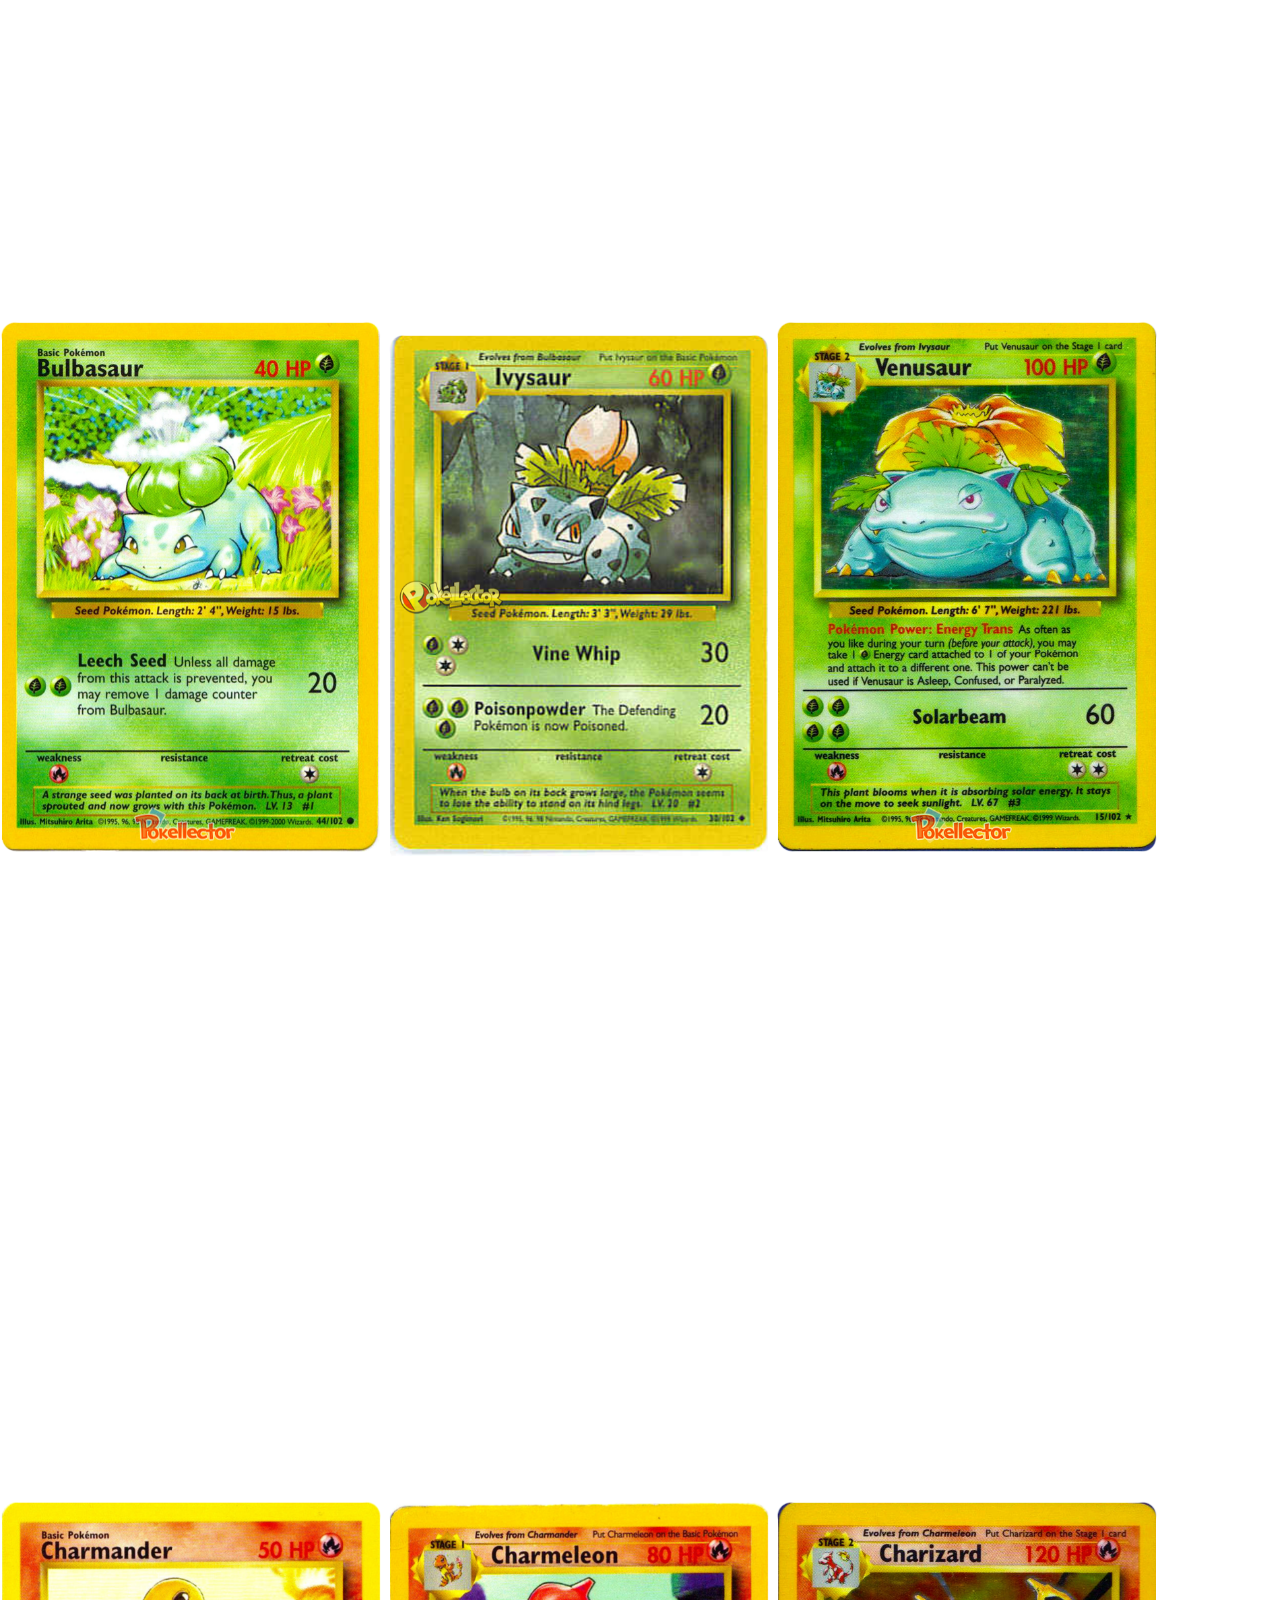
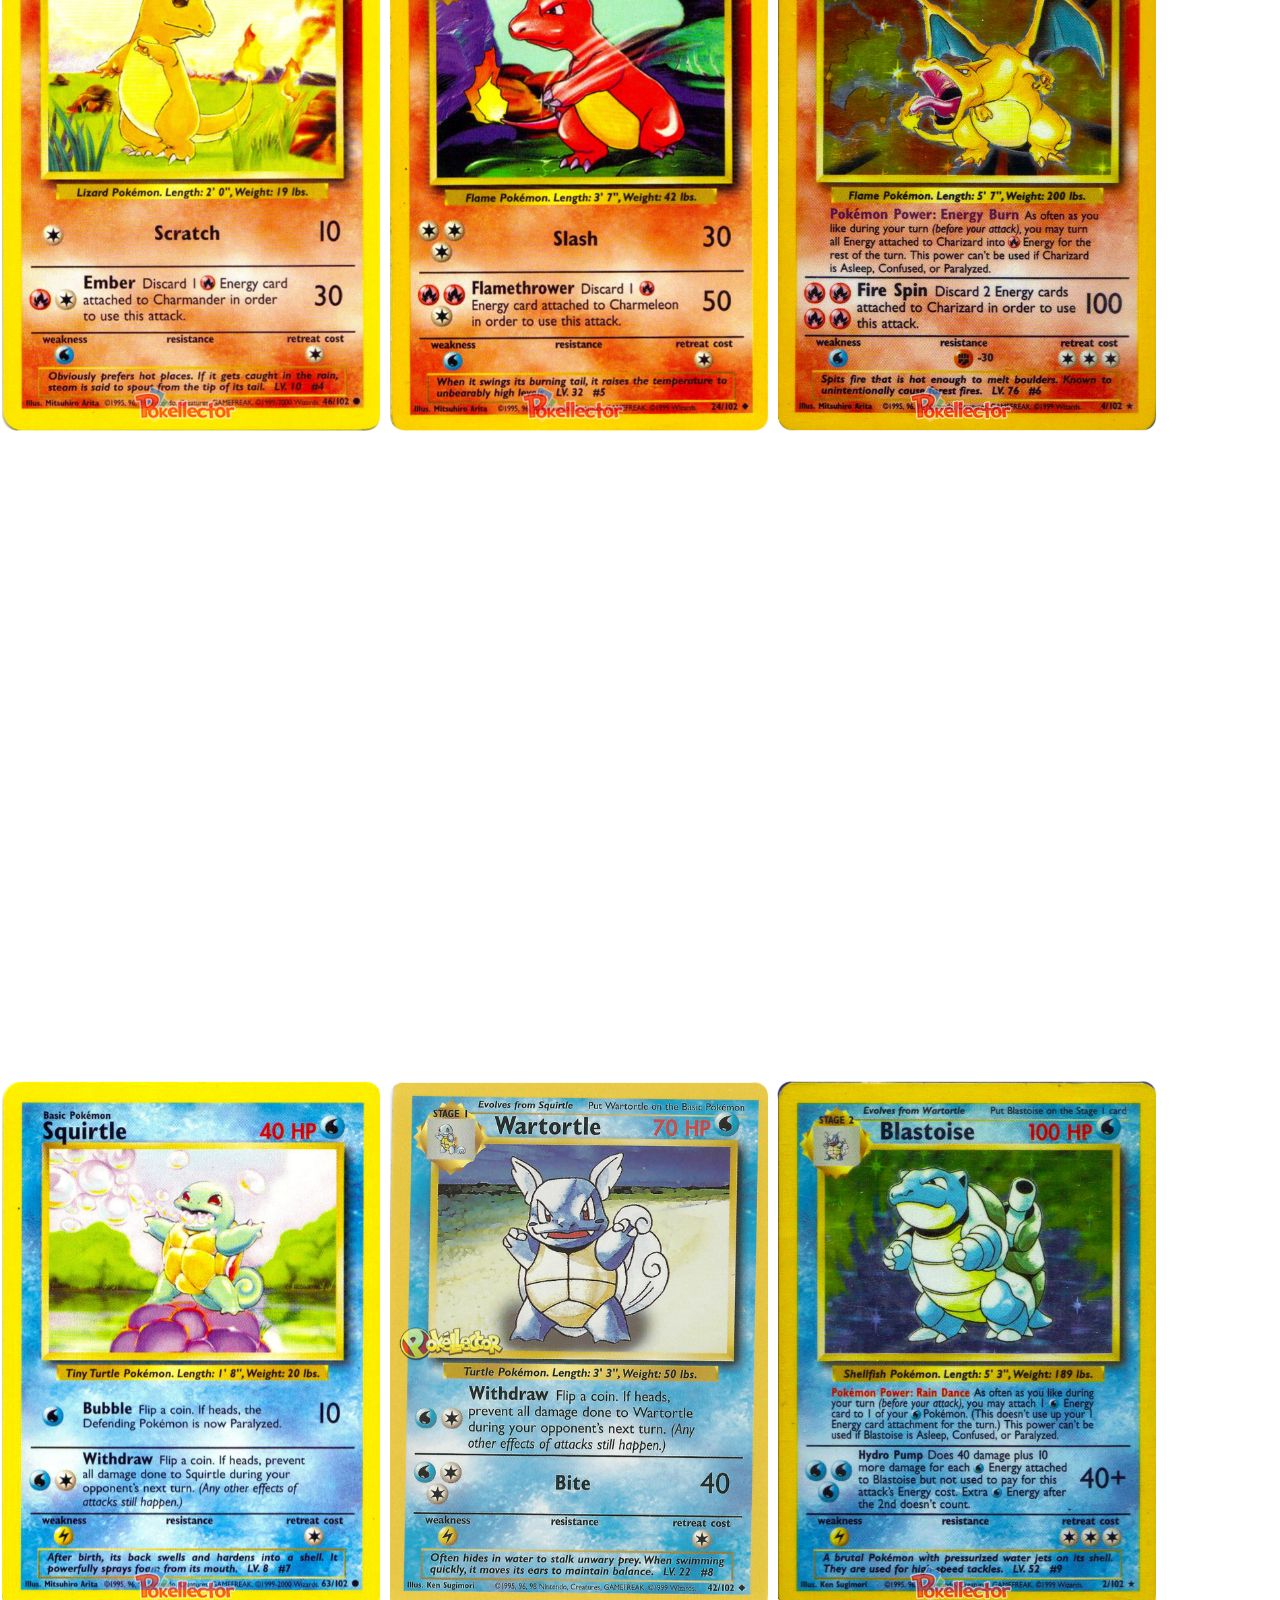
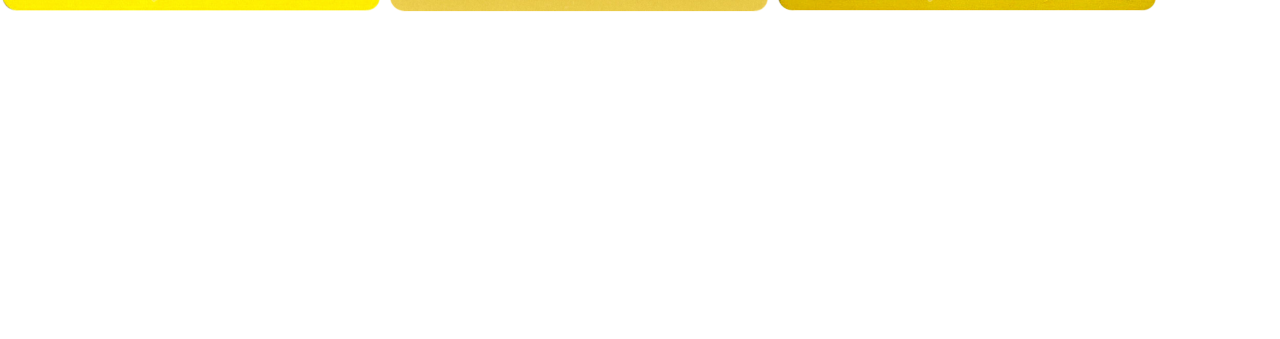
<file: index.html>
<!DOCTYPE html>
<html lang="en">
<head>
    <meta charset="UTF-8">
    <meta name="viewport" content="width=device-width, initial-scale=1.0">
    <title>Pokemon</title>
    <link rel="stylesheet" href="styles.css" />
</head>
<body>
    <div>
        <img src="bulbasaur.png" class="layer3" />
        <img src="ivysaur.png" class="layer2" />
        <img src="venusaur.png" class="layer1" />
        <img src="charmander.png" class="layer3" />
        <img src="charmeleon.png" class="layer2" />
        <img src="charizard.png" class="layer1" />
        <img src="squirtle.png" class="layer3" />
        <img src="wartortle.png" class="layer2" />
        <img src="blastoise.png" class="layer1" />
    </div>
</body>
</html>
</file>
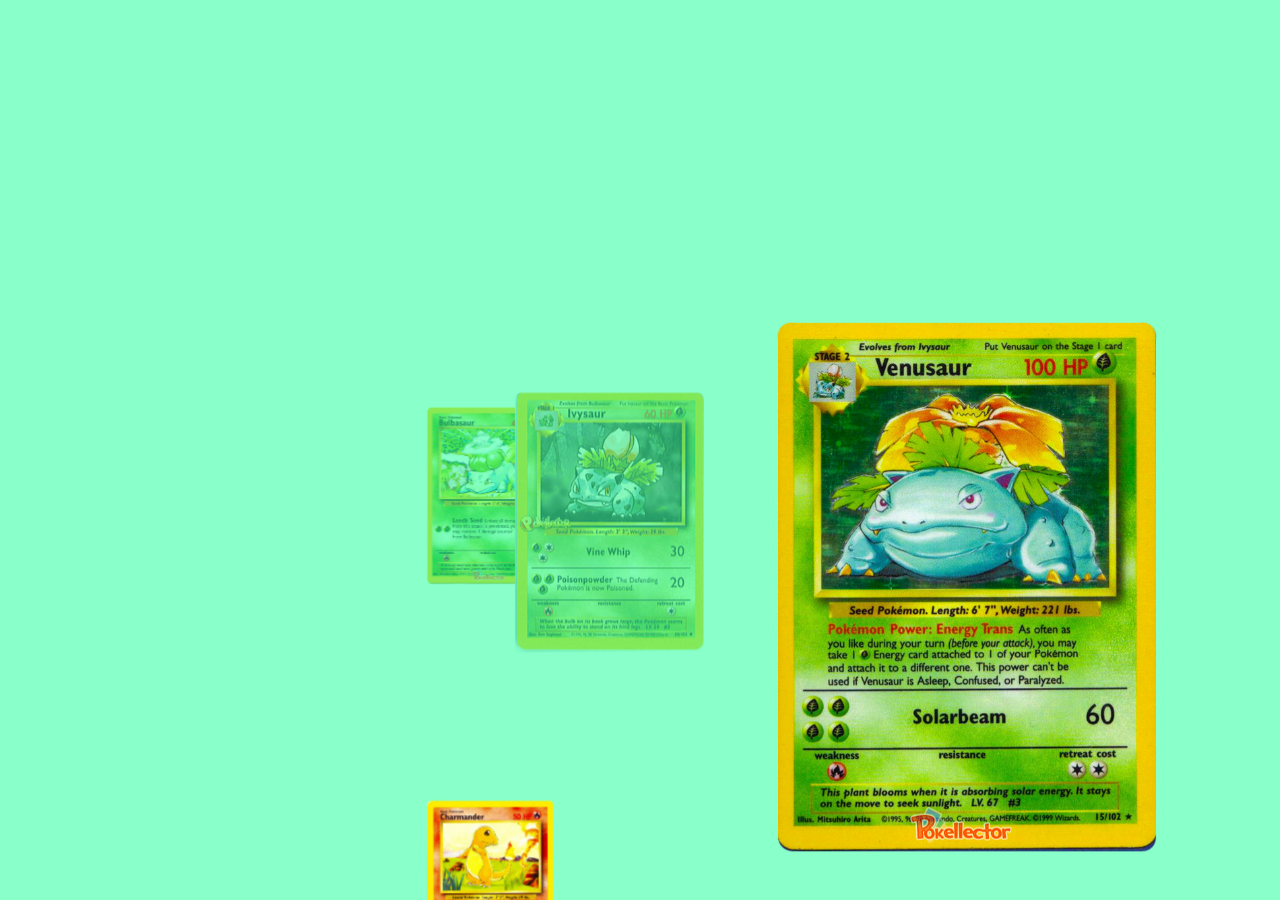
<file: background-broken.html>
<!DOCTYPE html>
<html lang="en">
<head>
    <meta charset="UTF-8">
    <meta name="viewport" content="width=device-width, initial-scale=1.0">
    <title>Broken Firefox</title>
    <link rel="stylesheet" href="styles.css" />
</head>
<body>
    <div class="parallax-parent">
        <div class="parallax-group green-background">
            <img src="bulbasaur.png" class="layer3" />
            <img src="ivysaur.png" class="layer2" />
            <img src="venusaur.png" class="layer1" />
        </div>
        <div class="parallax-group red-background">
            <img src="charmander.png" class="layer3" />
            <img src="charmeleon.png" class="layer2" />
            <img src="charizard.png" class="layer1" />
        </div>
        <div class="parallax-group blue-background">
            <img src="squirtle.png" class="layer3" />
            <img src="wartortle.png" class="layer2" />
            <img src="blastoise.png" class="layer1" />
        </div>
    </div>
</body>
</html>
</file>
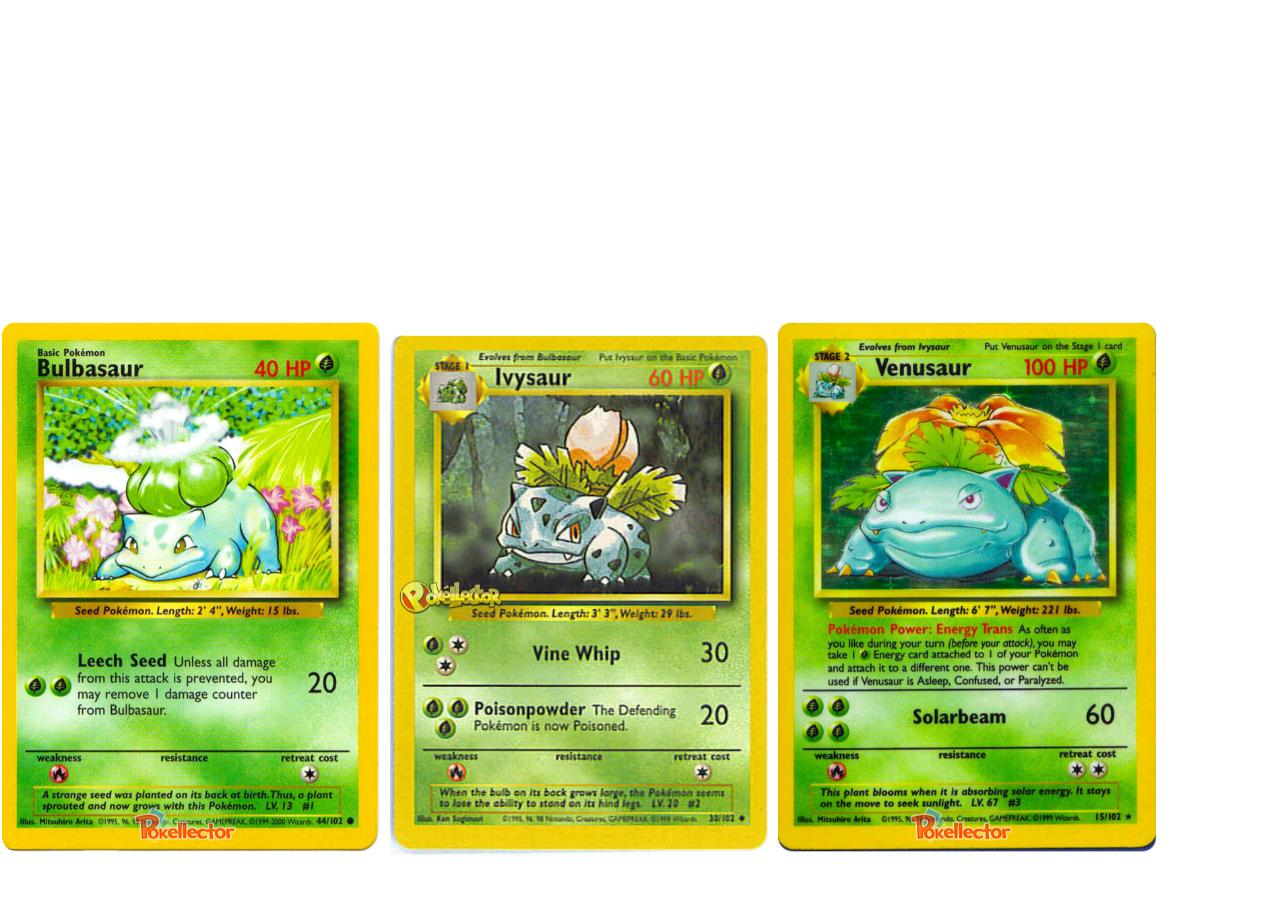
<file: firefox-broken.html>
<!DOCTYPE html>
<html lang="en">
<head>
    <meta charset="UTF-8">
    <meta name="viewport" content="width=device-width, initial-scale=1.0">
    <title>Broken Firefox</title>
    <link rel="stylesheet" href="styles.css" />
</head>
<body>
    <div class="parallax-parent">
        <div>
            <img src="bulbasaur.png" class="layer3" />
            <img src="ivysaur.png" class="layer2" />
            <img src="venusaur.png" class="layer1" />
        </div>
        <div>
            <img src="charmander.png" class="layer3" />
            <img src="charmeleon.png" class="layer2" />
            <img src="charizard.png" class="layer1" />
        </div>
        <div>
            <img src="squirtle.png" class="layer3" />
            <img src="wartortle.png" class="layer2" />
            <img src="blastoise.png" class="layer1" />
        </div>
    </div>
</body>
</html>
</file>
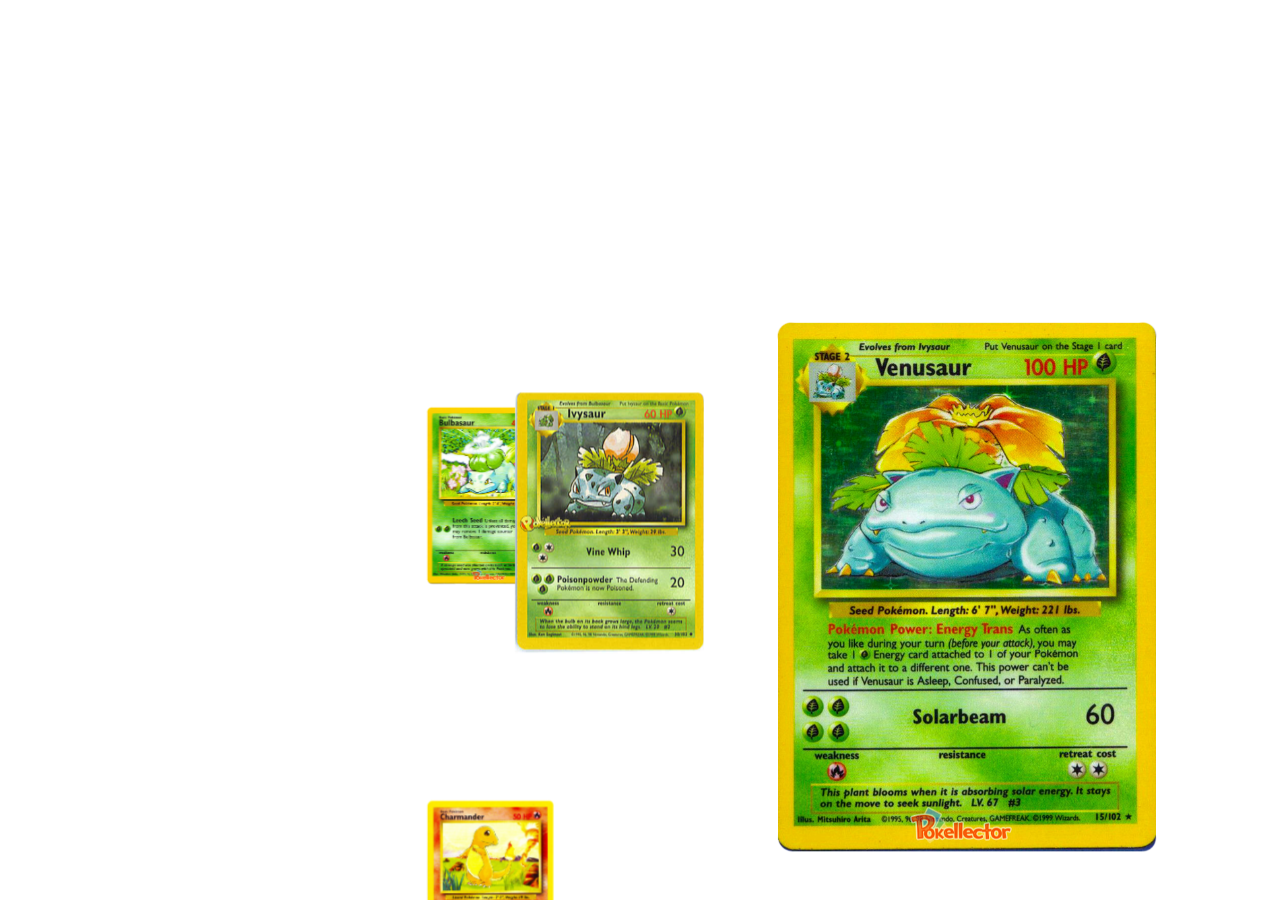
<file: firefox-fixed.html>
<!DOCTYPE html>
<html lang="en">
<head>
    <meta charset="UTF-8">
    <meta name="viewport" content="width=device-width, initial-scale=1.0">
    <title>Broken Firefox</title>
    <link rel="stylesheet" href="styles.css" />
</head>
<body>
    <div class="parallax-parent">
        <div class="parallax-group">
            <img src="bulbasaur.png" class="layer3" />
            <img src="ivysaur.png" class="layer2" />
            <img src="venusaur.png" class="layer1" />
        </div>
        <div class="parallax-group">
            <img src="charmander.png" class="layer3" />
            <img src="charmeleon.png" class="layer2" />
            <img src="charizard.png" class="layer1" />
        </div>
        <div class="parallax-group">
            <img src="squirtle.png" class="layer3" />
            <img src="wartortle.png" class="layer2" />
            <img src="blastoise.png" class="layer1" />
        </div>
    </div>
</body>
</html>
</file>
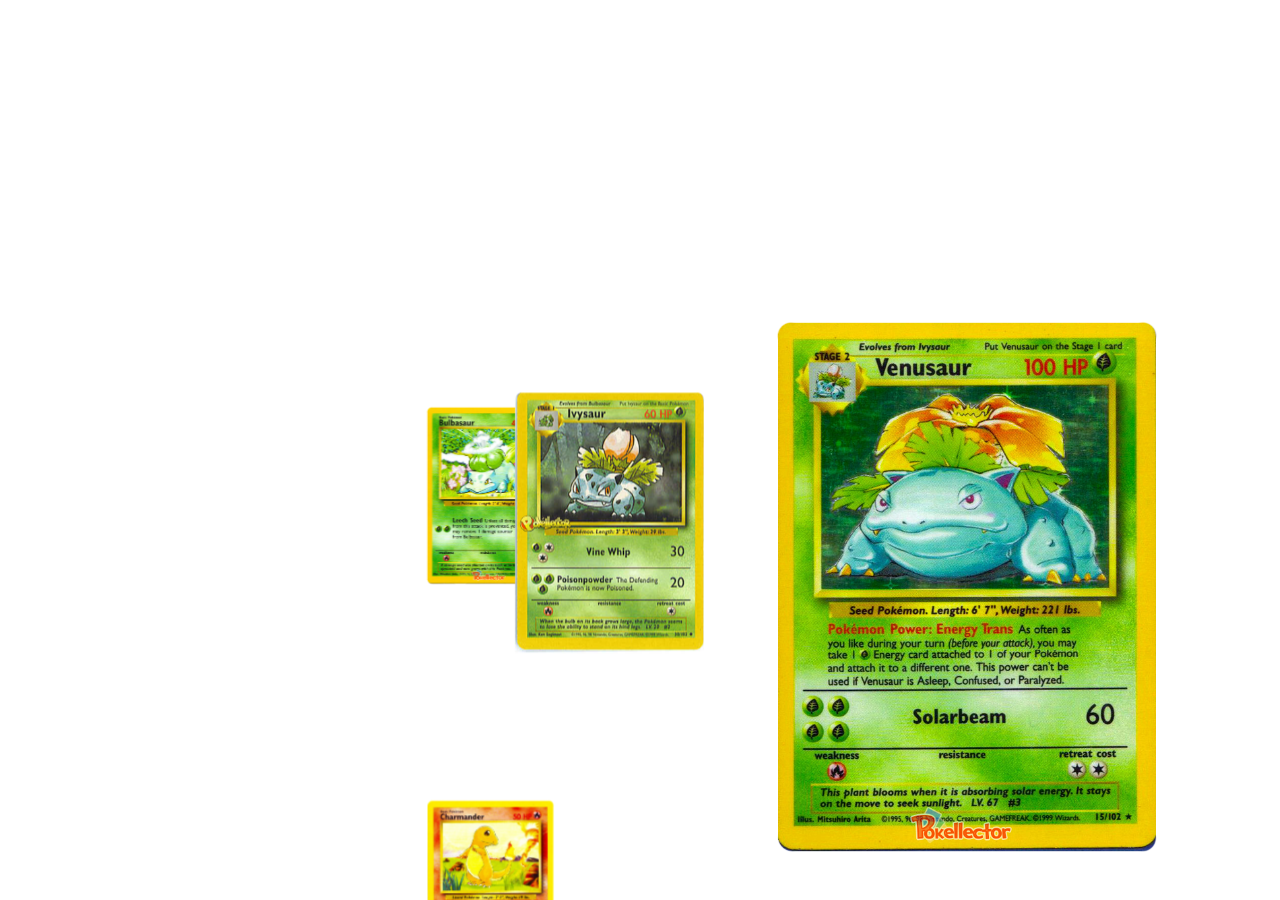
<file: parallax.html>
<!DOCTYPE html>
<html lang="en">
<head>
    <meta charset="UTF-8">
    <meta name="viewport" content="width=device-width, initial-scale=1.0">
    <title>Pokemon Parallax</title>
    <link rel="stylesheet" href="styles.css" />
</head>
<body>
    <div class="parallax-parent">
        <img src="bulbasaur.png" class="layer3" />
        <img src="ivysaur.png" class="layer2" />
        <img src="venusaur.png" class="layer1" />
        <img src="charmander.png" class="layer3" />
        <img src="charmeleon.png" class="layer2" />
        <img src="charizard.png" class="layer1" />
        <img src="squirtle.png" class="layer3" />
        <img src="wartortle.png" class="layer2" />
        <img src="blastoise.png" class="layer1" />
    </div>
</body>
</html>
</file>
<file: styles.css>
body {
    margin: 0;
    padding: 0;
}

.parallax-parent {
    perspective: 1px;
    height: 100vh;
    overflow-y: auto;
    overflow-x: hidden;
    perspective-origin: center center;
}

.parallax-group {
    transform-style: preserve-3d;
}

div img {
    width: 30%;
    padding-top: 25%;
    padding-bottom: 25%;
}

.layer1 {
    transform: translateZ(0px);
    margin: 0 auto;
}
.layer2 {
    transform: translateZ(-1px);
    margin: 0 auto;
}
.layer3 {
    transform: translateZ(-2px);
    margin: 0 auto;
}

.green-background {
    background: #25ff9d8a;
}
.red-background {
    background: rgba(255, 60, 60, 0.527);
}
.blue-background {
    background: rgba(58, 58, 255, 0.514);
}
</file>
